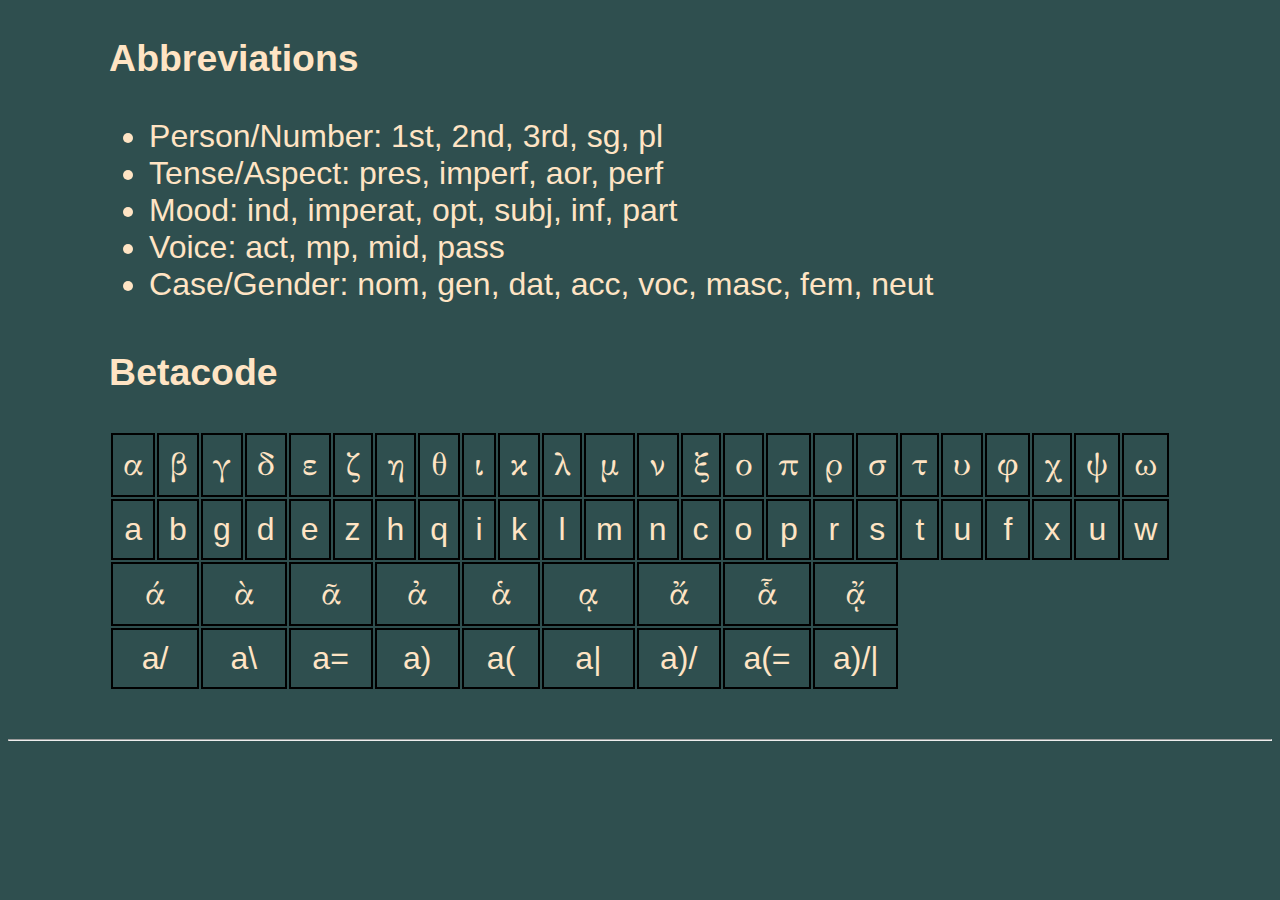
<file: help.html>
<!DOCTYPE html>
<html lang="en">

<head>
    <meta http-equiv="content-type" content="text/html; charset=UTF-8">
    <meta charset="utf-8">
    <link rel='stylesheet' href='https://fonts.googleapis.com/css?family=GFS Didot' />
    <link rel="stylesheet" href="gkqz.css" />
    <style>
        tr > td {
            text-align: center;
        }
        tr.longer > td {
            font-family: 'GFS Didot', serif;
            font-size: 1em;
        }
    </style>
    <title>Help</title>
</head>

<body>
    <div>
        <h3>Abbreviations</h3>
        <ul>
            <li>Person/Number: 1st, 2nd, 3rd, sg, pl</li>
            <li>Tense/Aspect: pres, imperf, aor, perf</li>
            <li>Mood: ind, imperat, opt, subj, inf, part</li>
            <li>Voice: act, mp, mid, pass</li>
            <li>Case/Gender: nom, gen, dat, acc, voc, masc, fem, neut</li>
        </ul>
    </div>
<!--

<td>Α</td>
<td>Β</td>
<td>Γ</td>
<td>Δ</td>
<td>Ε</td>
<td>Ζ</td>
<td>Η</td>
<td>Θ</td>
<td>Ι</td>
<td>Κ</td>
<td>Λ</td>
<td>Μ</td>
<td>Ν</td>
<td>Ξ</td>
<td>Ο</td>
<td>Π</td>
<td>Ρ</td>
<td>Σ</td>
<td>Τ</td>
<td>Υ</td>
<td>Φ</td>
<td>Χ</td>
<td>Ψ</td>
<td>Ω</td>
    <td>α</td>
    <td>β</td>
    <td>γ</td>
    <td>δ</td>
    <td>ε</td>
    <td>ζ</td>
    <td>η</td>
    <td>θ</td>
    <td>ι</td>
    <td>κ</td>
    <td>λ</td>
    <td>μ</td>
    <td>ν</td>
    <td>ξ</td>
    <td>ο</td>
    <td>π</td>
    <td>ρ</td>
    <td>σ</td>
    <td>τ</td>
    <td>υ</td>
    <td>φ</td>
    <td>χ</td>
    <td>ψ</td>
    <td>ω</td>
-->
    <div>
        <h3>Betacode</h3>
        <table>
            <tr class="longer">
                <td>α</td>
                <td>β</td>
                <td>γ</td>
                <td>δ</td>
                <td>ε</td>
                <td>ζ</td>
                <td>η</td>
                <td>θ</td>
                <td>ι</td>
                <td>κ</td>
                <td>λ</td>
                <td>μ</td>
                <td>ν</td>
                <td>ξ</td>
                <td>ο</td>
                <td>π</td>
                <td>ρ</td>
                <td>σ</td>
                <td>τ</td>
                <td>υ</td>
                <td>φ</td>
                <td>χ</td>
                <td>ψ</td>
                <td>ω</td>

            </tr>
            <tr>

                <td>a</td>
                <td>b</td>
                <td>g</td>
                <td>d</td>
                <td>e</td>
                <td>z</td>
                <td>h</td>
                <td>q</td>
                <td>i</td>
                <td>k</td>
                <td>l</td>
                <td>m</td>
                <td>n</td>
                <td>c</td>
                <td>o</td>
                <td>p</td>
                <td>r</td>
                <td>s</td>
                <td>t</td>
                <td>u</td>
                <td>f</td>
                <td>x</td>
                <td>u</td>
                <td>w</td>
            </tr>

<!-- 
ά ὰ ᾶ ἀ ἁ ᾳ
-->
            <tr class="longer">
                <td colspan="2">ά</td>
                <td colspan="2">ὰ</td>
                <td colspan="2">ᾶ</td>
                <td colspan="2">ἀ</td>
                <td colspan="2">ἁ</td>
                <td colspan="2">ᾳ</td>
                <td colspan="2">ἄ</td>
                <td colspan="2">ἇ</td>
                <td colspan="2">ᾄ</td>
            </tr>
            <tr>
                <td colspan="2">a/</td>
                <td colspan="2">a\</td>
                <td colspan="2">a=</td>
                <td colspan="2">a)</td>
                <td colspan="2">a(</td>
                <td colspan="2">a|</td>
                <td colspan="2">a)/</td>
                <td colspan="2">a(=</td>
                <td colspan="2">a)/|</td>
            </tr>
        </table>
    </div>

    <hr>


</body>

</html>
</file>
<file: gkqz.css>
body { 
    background-color: darkslategray;
    text-align: center;
    color: bisque;
}

h1 {
    font: 3em sans-serif;
}

div {
    font: 2em sans-serif;
}

div > a {
    font: 1em sans-serif;
    color:bisque;
}

div {
    text-align: justify;
    padding-left: 8%;
    padding-right: 8%;
    margin-bottom: 1.5em;
}

div.fn {
    font: 1.3em sans-serif;
    text-indent: 0em;
    padding-left: 10%;
}

div#links {
    font: 1em sans-serif;
}

div.ch {
    font: 2em sans-serif;
}

div.list {
    font: 1em sans-serif;
    text-indent: 1em;
}

td {
    margin: 0px;
    padding: 10px;
    border: 2px solid black;
}
</file>
